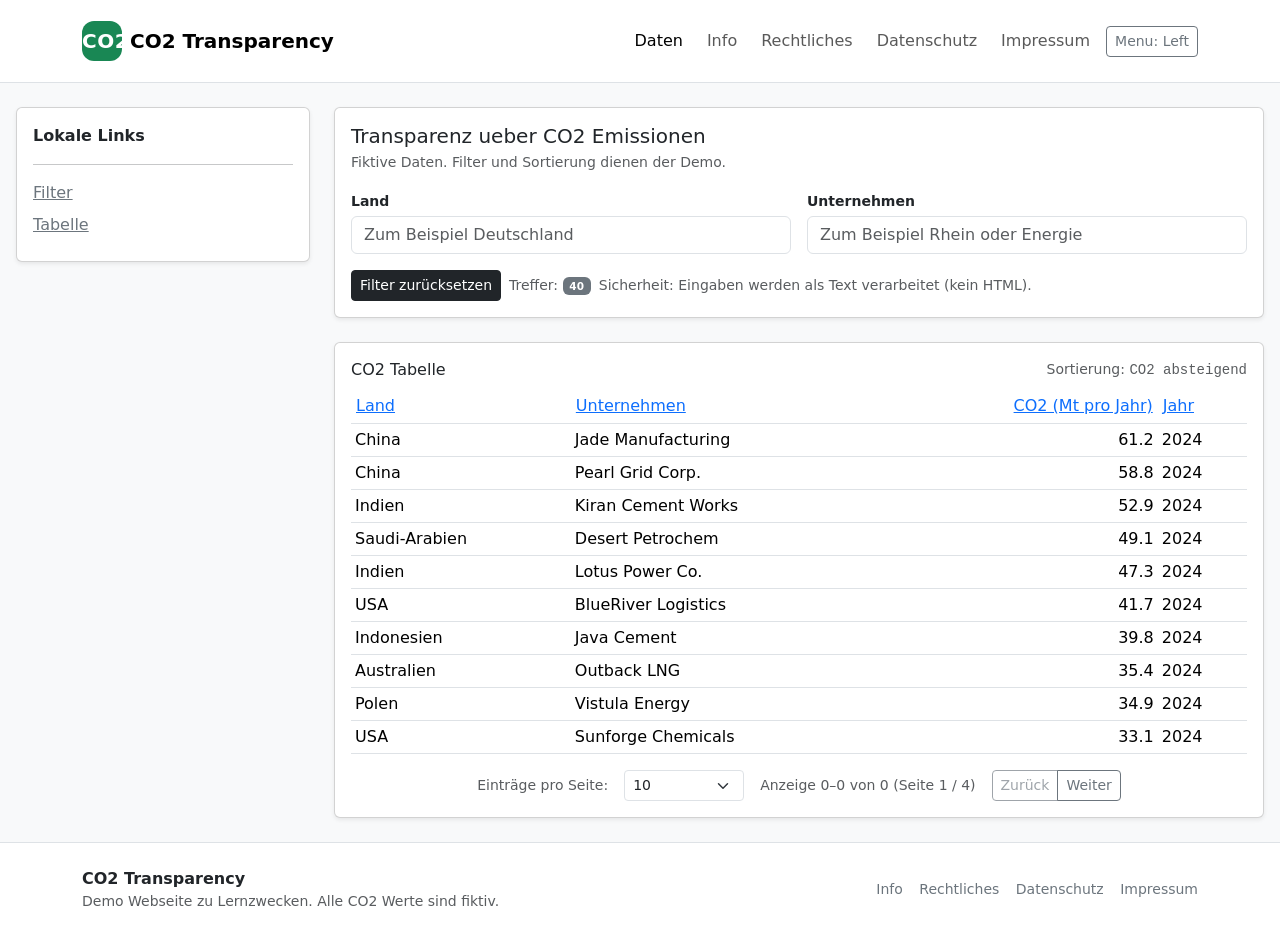
<file: index.html>
<!doctype html>
<html lang="de">
  <head>
    <meta charset="utf-8" />
    <meta name="viewport" content="width=device-width,initial-scale=1" />
    <title>CO2 Transparency</title>

    <link
      href="https://cdn.jsdelivr.net/npm/bootstrap@5.3.3/dist/css/bootstrap.min.css"
      rel="stylesheet"
      integrity="sha384-QWTKZyjpPEjISv5WaRU9OFeRpok6YctnYmDr5pNlyT2bRjXh0JMhjY6hW+ALEwIH"
      crossorigin="anonymous"
    />
    <link rel="stylesheet" href="./assets/css/styles.css" />
  </head>

  <body class="bg-light" data-page="index">
    <div id="siteHeader"></div>

    <main class="container-fluid py-4 px-3">
      <div class="row g-4">
        <aside id="menuCol" class="col-12 col-lg-3">
          <div id="siteMenu"></div>
        </aside>

        <section id="contentCol" class="col-12 col-lg-9">
          <div id="filtersSection" class="card shadow-sm">
            <div class="card-body">
              <h1 class="h5 mb-1">Transparenz ueber CO2 Emissionen</h1>
              <p class="text-muted small mb-3">Fiktive Daten. Filter und Sortierung dienen der Demo.</p>

              <div class="row g-3">
                <div class="col-12 col-md-6">
                  <label for="countryInput" class="form-label small fw-semibold mb-1">Land</label>
                  <input id="countryInput" class="form-control" type="text" placeholder="Zum Beispiel Deutschland" autocomplete="off" />
                </div>

                <div class="col-12 col-md-6">
                  <label for="companyInput" class="form-label small fw-semibold mb-1">Unternehmen</label>
                  <input id="companyInput" class="form-control" type="text" placeholder="Zum Beispiel Rhein oder Energie" autocomplete="off" />
                </div>
              </div>

              <div class="d-flex flex-wrap gap-2 align-items-center mt-3">
                <button id="resetBtn" class="btn btn-dark btn-sm" type="button">Filter zurücksetzen</button>

                <span class="text-muted small">
                  Treffer: <span id="countBadge" class="badge text-bg-secondary">0</span>
                </span>

                <span class="text-muted small">
                  Sicherheit: Eingaben werden als Text verarbeitet (kein HTML).
                </span>
              </div>
            </div>
          </div>

          <div id="tableSection" class="card shadow-sm mt-4">
            <div class="card-body">
              <div class="d-flex flex-wrap justify-content-between align-items-center gap-2 mb-2">
                <h2 class="h6 mb-0">CO2 Tabelle</h2>
                <div class="text-muted small">
                  Sortierung: <span id="sortInfo" class="font-monospace">CO2 absteigend</span>
                </div>
              </div>

              <div class="table-responsive">
                <table class="table table-sm align-middle mb-0">
                  <thead>
                    <tr>
                      <th scope="col"><button class="btn btn-link p-0 sort-btn" data-sort="country" type="button">Land</button></th>
                      <th scope="col"><button class="btn btn-link p-0 sort-btn" data-sort="company" type="button">Unternehmen</button></th>
                      <th scope="col" class="text-end"><button class="btn btn-link p-0 sort-btn" data-sort="co2" type="button">CO2 (Mt pro Jahr)</button></th>
                      <th scope="col"><button class="btn btn-link p-0 sort-btn" data-sort="year" type="button">Jahr</button></th>
                    </tr>
                  </thead>
                  <tbody id="tableBody"></tbody>
                </table>
              </div>

              <div id="emptyState" class="alert alert-secondary mt-3 mb-0 d-none" role="alert">
                Keine Daten vorhanden
              </div>

              <!-- Pagination / page size (bottom center) -->
              <div class="d-flex justify-content-center align-items-center gap-3 mt-3 flex-wrap">
                <label for="pageSizeSelect" class="small text-muted m-0">Einträge pro Seite:</label>

                <select id="pageSizeSelect" class="form-select form-select-sm" style="width: 120px;">
                  <option value="5">5</option>
                  <option value="10" selected>10</option>
                  <option value="20">20</option>
                  <option value="50">50</option>
                </select>

                <div class="small text-muted">
                  Anzeige <span id="rangeInfo">0–0</span> von <span id="totalInfo">0</span>
                  (Seite <span id="pageInfo">1 / 1</span>)
                </div>

                <div class="btn-group" role="group" aria-label="Seitennavigation">
                  <button id="prevPageBtn" type="button" class="btn btn-outline-secondary btn-sm">Zurück</button>
                  <button id="nextPageBtn" type="button" class="btn btn-outline-secondary btn-sm">Weiter</button>
                </div>

              </div>
            </div>
          </div>

        </section>
      </div>
    </main>

    <div id="siteFooter"></div>

    <script
      src="https://cdn.jsdelivr.net/npm/bootstrap@5.3.3/dist/js/bootstrap.bundle.min.js"
      integrity="sha384-YvpcrYf0tY3lHB60NNkmXc5s9fDVZLESaAA55NDzOxhy9GkcIdslK1eN7N6jIeHz"
      crossorigin="anonymous"
    ></script>

    <script src="./assets/js/common.js"></script>
    <script src="./assets/js/layout.js"></script>
    <script src="./assets/js/table.js"></script>
  </body>
</html>
</file>
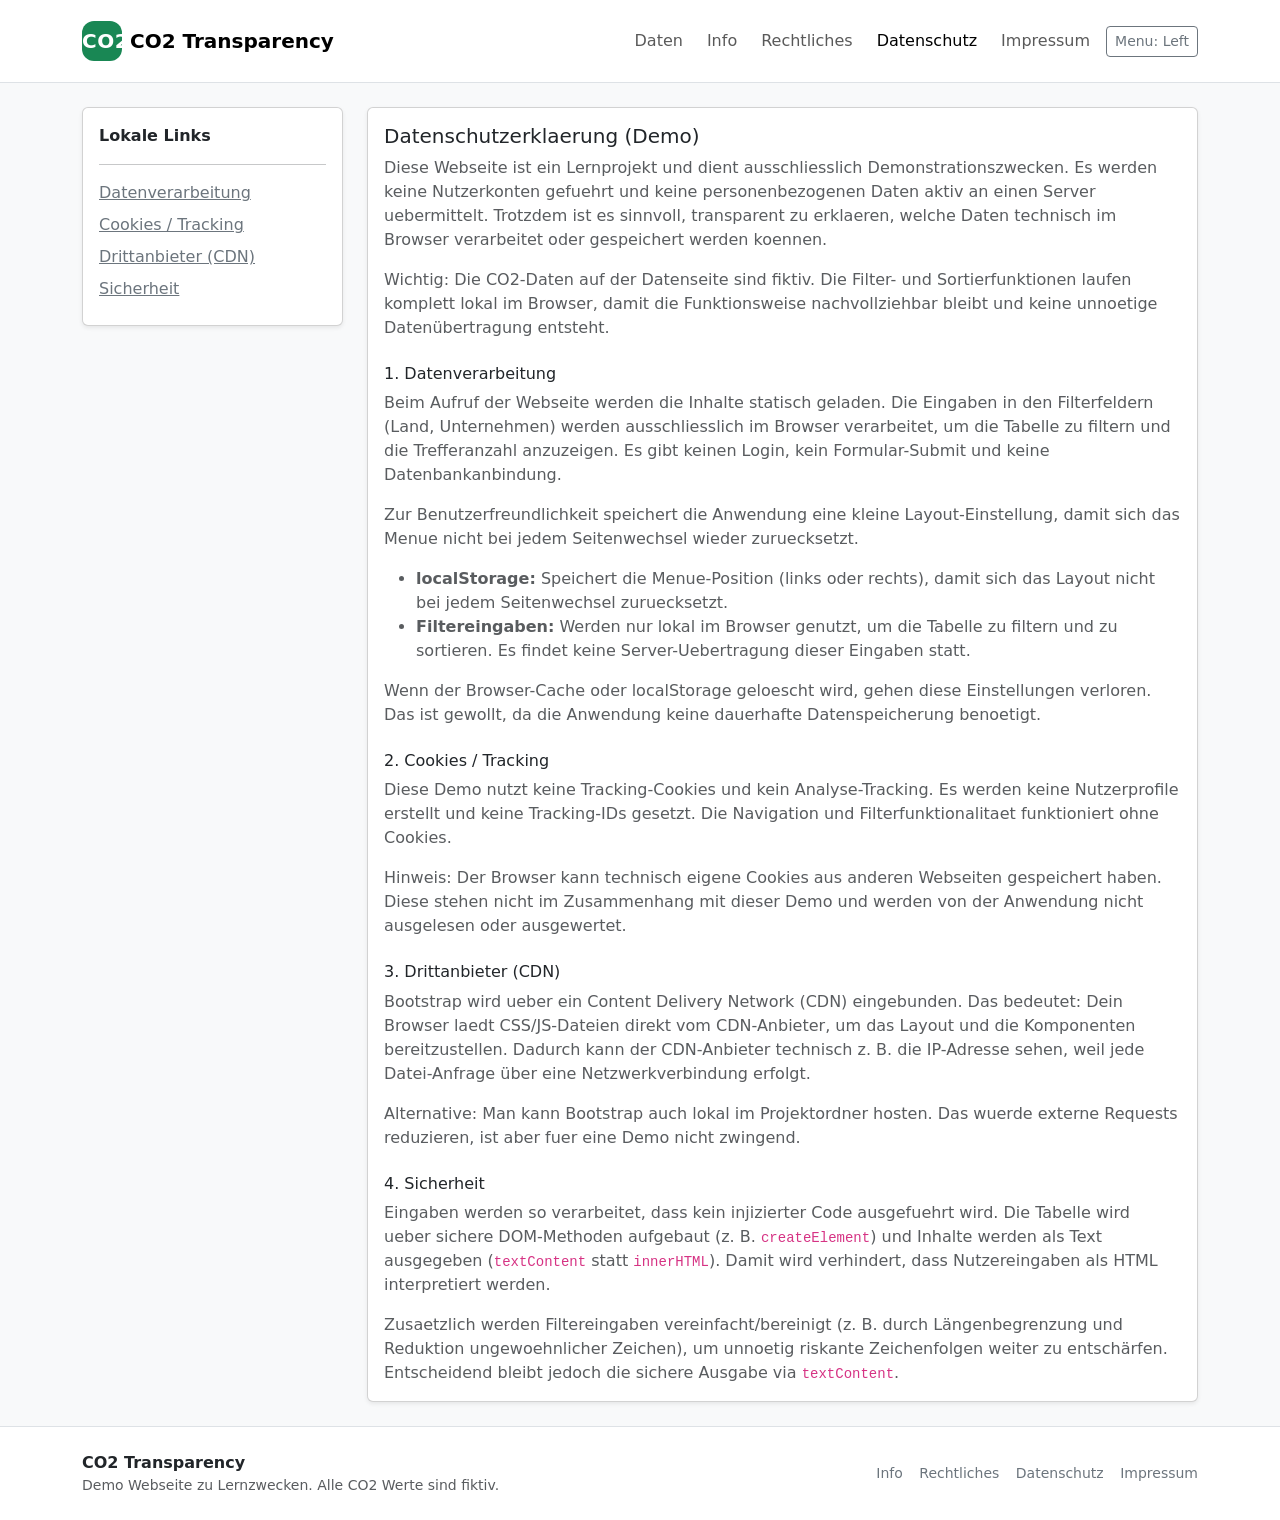
<file: datenschutz.html>
<!-- Datei: datenschutz.html -->
<!doctype html>
<html lang="de">
  <head>
    <meta charset="utf-8" />
    <meta name="viewport" content="width=device-width,initial-scale=1" />
    <title>Datenschutz – CO2 Transparency</title>

    <link
      href="https://cdn.jsdelivr.net/npm/bootstrap@5.3.3/dist/css/bootstrap.min.css"
      rel="stylesheet"
      integrity="sha384-QWTKZyjpPEjISv5WaRU9OFeRpok6YctnYmDr5pNlyT2bRjXh0JMhjY6hW+ALEwIH"
      crossorigin="anonymous"
    />
    <link rel="stylesheet" href="./assets/css/styles.css" />
  </head>

  <body class="bg-light" data-page="datenschutz">
    <div id="siteHeader"></div>

    <main class="container my-4">
      <div class="row g-4">
        <!-- Local menu: local links -->
        <aside id="menuCol" class="col-12 col-lg-3">
          <div id="siteMenu"></div>
        </aside>

        <!-- Content -->
        <section id="contentCol" class="col-12 col-lg-9">
          <div class="card shadow-sm">
            <div class="card-body">
              <h1 class="h5">Datenschutzerklaerung (Demo)</h1>
              <p class="text-muted">
                Diese Webseite ist ein Lernprojekt und dient ausschliesslich Demonstrationszwecken. Es werden keine Nutzerkonten gefuehrt
                und keine personenbezogenen Daten aktiv an einen Server uebermittelt. Trotzdem ist es sinnvoll, transparent zu erklaeren,
                welche Daten technisch im Browser verarbeitet oder gespeichert werden koennen.
              </p>
              <p class="text-muted">
                Wichtig: Die CO2-Daten auf der Datenseite sind fiktiv. Die Filter- und Sortierfunktionen laufen komplett lokal im Browser,
                damit die Funktionsweise nachvollziehbar bleibt und keine unnoetige Datenübertragung entsteht.
              </p>

              <h2 id="data" class="h6 mt-4">1. Datenverarbeitung</h2>
              <p class="text-muted">
                Beim Aufruf der Webseite werden die Inhalte statisch geladen. Die Eingaben in den Filterfeldern (Land, Unternehmen) werden ausschliesslich
                im Browser verarbeitet, um die Tabelle zu filtern und die Trefferanzahl anzuzeigen. Es gibt keinen Login, kein Formular-Submit
                und keine Datenbankanbindung.
              </p>
              <p class="text-muted">
                Zur Benutzerfreundlichkeit speichert die Anwendung eine kleine Layout-Einstellung, damit sich das Menue nicht bei jedem Seitenwechsel
                wieder zuruecksetzt.
              </p>
              <ul class="text-muted">
                <li>
                  <strong>localStorage:</strong> Speichert die Menue-Position (links oder rechts), damit sich das Layout nicht
                  bei jedem Seitenwechsel zuruecksetzt.
                </li>
                <li>
                  <strong>Filtereingaben:</strong> Werden nur lokal im Browser genutzt, um die Tabelle zu filtern und zu sortieren.
                  Es findet keine Server-Uebertragung dieser Eingaben statt.
                </li>
              </ul>
              <p class="text-muted">
                Wenn der Browser-Cache oder localStorage geloescht wird, gehen diese Einstellungen verloren. Das ist gewollt, da die Anwendung
                keine dauerhafte Datenspeicherung benoetigt.
              </p>

              <h2 id="cookies" class="h6 mt-4">2. Cookies / Tracking</h2>
              <p class="text-muted">
                Diese Demo nutzt keine Tracking-Cookies und kein Analyse-Tracking. Es werden keine Nutzerprofile erstellt und keine Tracking-IDs gesetzt.
                Die Navigation und Filterfunktionalitaet funktioniert ohne Cookies.
              </p>
              <p class="text-muted">
                Hinweis: Der Browser kann technisch eigene Cookies aus anderen Webseiten gespeichert haben. Diese stehen nicht im Zusammenhang mit dieser Demo
                und werden von der Anwendung nicht ausgelesen oder ausgewertet.
              </p>

              <h2 id="cdn" class="h6 mt-4">3. Drittanbieter (CDN)</h2>
              <p class="text-muted">
                Bootstrap wird ueber ein Content Delivery Network (CDN) eingebunden. Das bedeutet: Dein Browser laedt CSS/JS-Dateien direkt vom CDN-Anbieter,
                um das Layout und die Komponenten bereitzustellen. Dadurch kann der CDN-Anbieter technisch z. B. die IP-Adresse sehen,
                weil jede Datei-Anfrage über eine Netzwerkverbindung erfolgt.
              </p>
              <p class="text-muted">
                Alternative: Man kann Bootstrap auch lokal im Projektordner hosten. Das wuerde externe Requests reduzieren, ist aber fuer eine Demo nicht zwingend.
              </p>

              <h2 id="security" class="h6 mt-4">4. Sicherheit</h2>
              <p class="text-muted">
                Eingaben werden so verarbeitet, dass kein injizierter Code ausgefuehrt wird. Die Tabelle wird ueber sichere DOM-Methoden aufgebaut
                (z. B. <code>createElement</code>) und Inhalte werden als Text ausgegeben (<code>textContent</code> statt <code>innerHTML</code>).
                Damit wird verhindert, dass Nutzereingaben als HTML interpretiert werden.
              </p>
              <p class="text-muted mb-0">
                Zusaetzlich werden Filtereingaben vereinfacht/bereinigt (z. B. durch Längenbegrenzung und Reduktion ungewoehnlicher Zeichen),
                um unnoetig riskante Zeichenfolgen weiter zu entschärfen. Entscheidend bleibt jedoch die sichere Ausgabe via <code>textContent</code>.
              </p>
            </div>
          </div>
        </section>
      </div>
    </main>

    <div id="siteFooter"></div>

    <script
      src="https://cdn.jsdelivr.net/npm/bootstrap@5.3.3/dist/js/bootstrap.bundle.min.js"
      integrity="sha384-YvpcrYf0tY3lHB60NNkmXc5s9fDVZLESaAA55NDzOxhy9GkcIdslK1eN7N6jIeHz"
      crossorigin="anonymous"
    ></script>

    <!-- Scripts -->
    <script src="./assets/js/common.js"></script>
    <script src="./assets/js/layout.js"></script>
  </body>
</html>
</file>
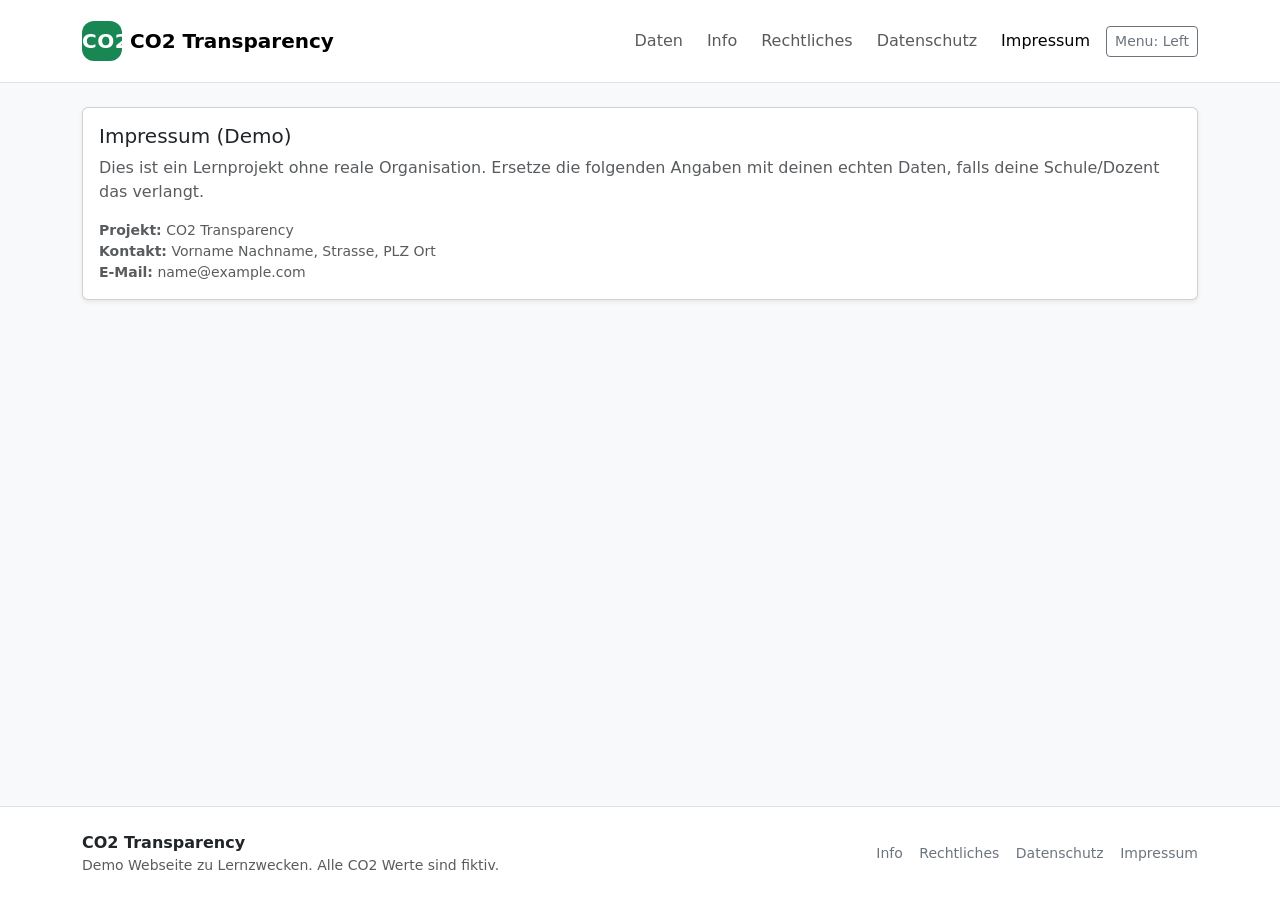
<file: impressum.html>
<!-- Datei: impressum.html -->
<!doctype html>
<html lang="de">
  <head>
    <meta charset="utf-8" />
    <meta name="viewport" content="width=device-width,initial-scale=1" />
    <title>Impressum – CO2 Transparency</title>

    <link
      href="https://cdn.jsdelivr.net/npm/bootstrap@5.3.3/dist/css/bootstrap.min.css"
      rel="stylesheet"
      integrity="sha384-QWTKZyjpPEjISv5WaRU9OFeRpok6YctnYmDr5pNlyT2bRjXh0JMhjY6hW+ALEwIH"
      crossorigin="anonymous"
    />
    <link rel="stylesheet" href="./assets/css/styles.css" />
  </head>

  <body class="bg-light" data-page="impressum">
    <div id="siteHeader"></div>

    <main class="container my-4">
      <!-- No local menu on this page -->
      <section id="contentCol" class="col-12">
        <div class="card shadow-sm">
          <div class="card-body">
            <h1 class="h5">Impressum (Demo)</h1>
            <p class="text-muted">
              Dies ist ein Lernprojekt ohne reale Organisation. Ersetze die folgenden Angaben mit deinen echten Daten,
              falls deine Schule/Dozent das verlangt.
            </p>

            <div class="text-muted small">
              <div><strong>Projekt:</strong> CO2 Transparency</div>
              <div><strong>Kontakt:</strong> Vorname Nachname, Strasse, PLZ Ort</div>
              <div><strong>E-Mail:</strong> name@example.com</div>
            </div>
          </div>
        </div>
      </section>
    </main>

    <div id="siteFooter"></div>

    <script
      src="https://cdn.jsdelivr.net/npm/bootstrap@5.3.3/dist/js/bootstrap.bundle.min.js"
      integrity="sha384-YvpcrYf0tY3lHB60NNkmXc5s9fDVZLESaAA55NDzOxhy9GkcIdslK1eN7N6jIeHz"
      crossorigin="anonymous"
    ></script>

    <script src="./assets/js/common.js"></script>
    <script src="./assets/js/layout.js"></script>
  </body>
</html>
</file>
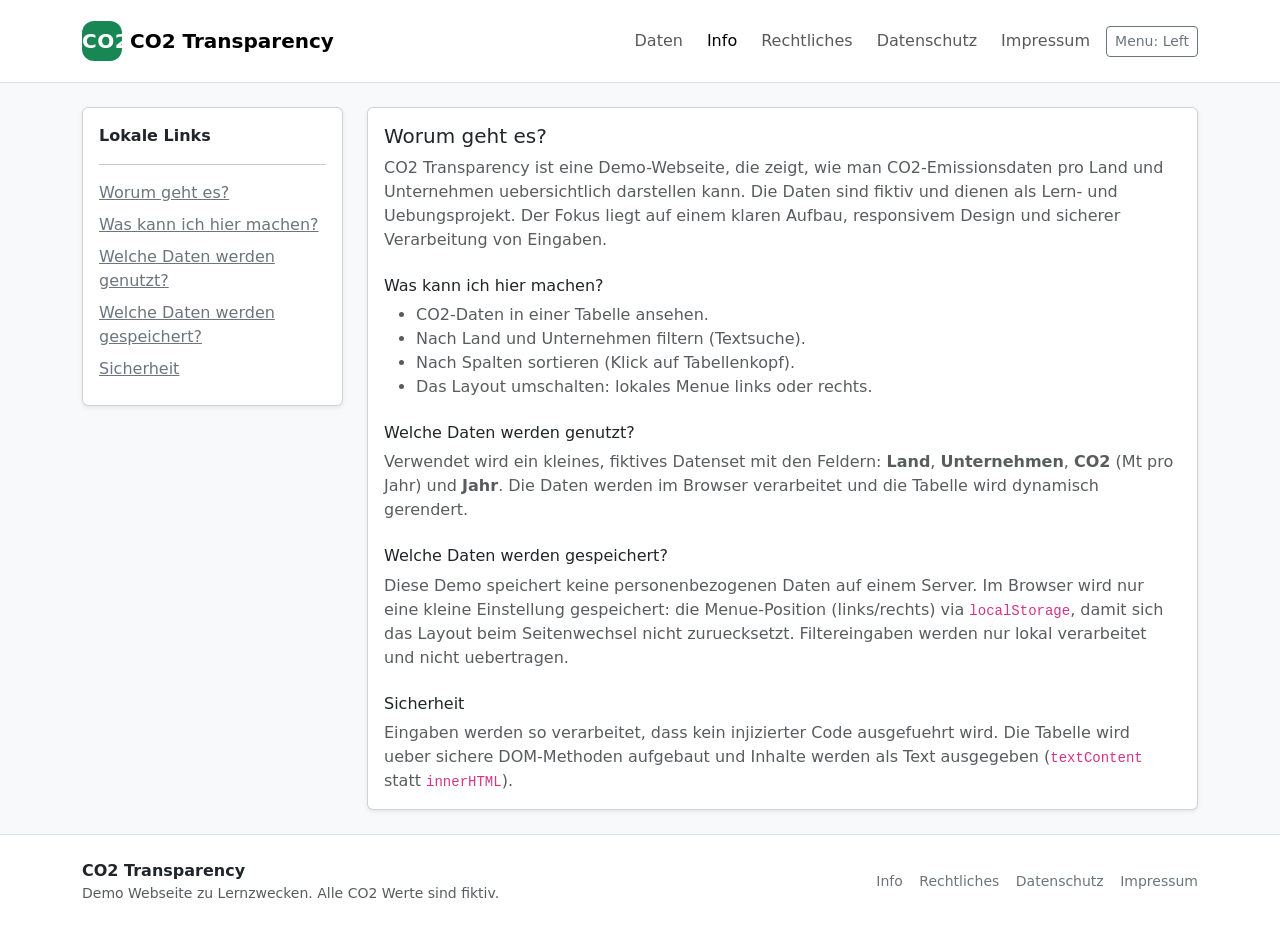
<file: info.html>
<!-- Datei: info.html -->
<!doctype html>
<html lang="de">
  <head>
    <meta charset="utf-8" />
    <meta name="viewport" content="width=device-width,initial-scale=1" />
    <title>Info – CO2 Transparency</title>

    <link
      href="https://cdn.jsdelivr.net/npm/bootstrap@5.3.3/dist/css/bootstrap.min.css"
      rel="stylesheet"
      integrity="sha384-QWTKZyjpPEjISv5WaRU9OFeRpok6YctnYmDr5pNlyT2bRjXh0JMhjY6hW+ALEwIH"
      crossorigin="anonymous"
    />
    <link rel="stylesheet" href="./assets/css/styles.css" />
  </head>

  <body class="bg-light" data-page="info">
    <div id="siteHeader"></div>

    <main class="container my-4">
      <div class="row g-4">
        <!-- Local menu: local links / -->
        <aside id="menuCol" class="col-12 col-lg-3">
          <div id="siteMenu"></div>
        </aside>

        <!-- Content -->
        <section id="contentCol" class="col-12 col-lg-9">
          <div class="card shadow-sm">
            <div class="card-body">
              <h1 id="about" class="h5">Worum geht es?</h1>
              <p class="text-muted">
                CO2 Transparency ist eine Demo-Webseite, die zeigt, wie man CO2-Emissionsdaten pro Land und Unternehmen
                uebersichtlich darstellen kann. Die Daten sind fiktiv und dienen als Lern- und Uebungsprojekt.
                Der Fokus liegt auf einem klaren Aufbau, responsivem Design und sicherer Verarbeitung von Eingaben.
              </p>

              <h2 id="features" class="h6 mt-4">Was kann ich hier machen?</h2>
              <ul class="text-muted mb-0">
                <li>CO2-Daten in einer Tabelle ansehen.</li>
                <li>Nach Land und Unternehmen filtern (Textsuche).</li>
                <li>Nach Spalten sortieren (Klick auf Tabellenkopf).</li>
                <li>Das Layout umschalten: lokales Menue links oder rechts.</li>
              </ul>

              <h2 id="data-model" class="h6 mt-4">Welche Daten werden genutzt?</h2>
              <p class="text-muted mb-0">
                Verwendet wird ein kleines, fiktives Datenset mit den Feldern:
                <strong>Land</strong>, <strong>Unternehmen</strong>, <strong>CO2</strong> (Mt pro Jahr) und <strong>Jahr</strong>.
                Die Daten werden im Browser verarbeitet und die Tabelle wird dynamisch gerendert.
              </p>

              <h2 id="privacy" class="h6 mt-4">Welche Daten werden gespeichert?</h2>
              <p class="text-muted mb-0">
                Diese Demo speichert keine personenbezogenen Daten auf einem Server. Im Browser wird nur eine kleine Einstellung gespeichert:
                die Menue-Position (links/rechts) via <code>localStorage</code>, damit sich das Layout beim Seitenwechsel nicht zuruecksetzt.
                Filtereingaben werden nur lokal verarbeitet und nicht uebertragen.
              </p>

              <h2 id="security" class="h6 mt-4">Sicherheit</h2>
              <p class="text-muted mb-0">
                Eingaben werden so verarbeitet, dass kein injizierter Code ausgefuehrt wird.
                Die Tabelle wird ueber sichere DOM-Methoden aufgebaut und Inhalte werden als Text ausgegeben
                (<code>textContent</code> statt <code>innerHTML</code>).
              </p>
            </div>
          </div>
        </section>
      </div>
    </main>

    <div id="siteFooter"></div>

    <script
      src="https://cdn.jsdelivr.net/npm/bootstrap@5.3.3/dist/js/bootstrap.bundle.min.js"
      integrity="sha384-YvpcrYf0tY3lHB60NNkmXc5s9fDVZLESaAA55NDzOxhy9GkcIdslK1eN7N6jIeHz"
      crossorigin="anonymous"
    ></script>

    <!-- Scripts -->
    <script src="./assets/js/common.js"></script>
    <script src="./assets/js/layout.js"></script>
  </body>
</html>
</file>
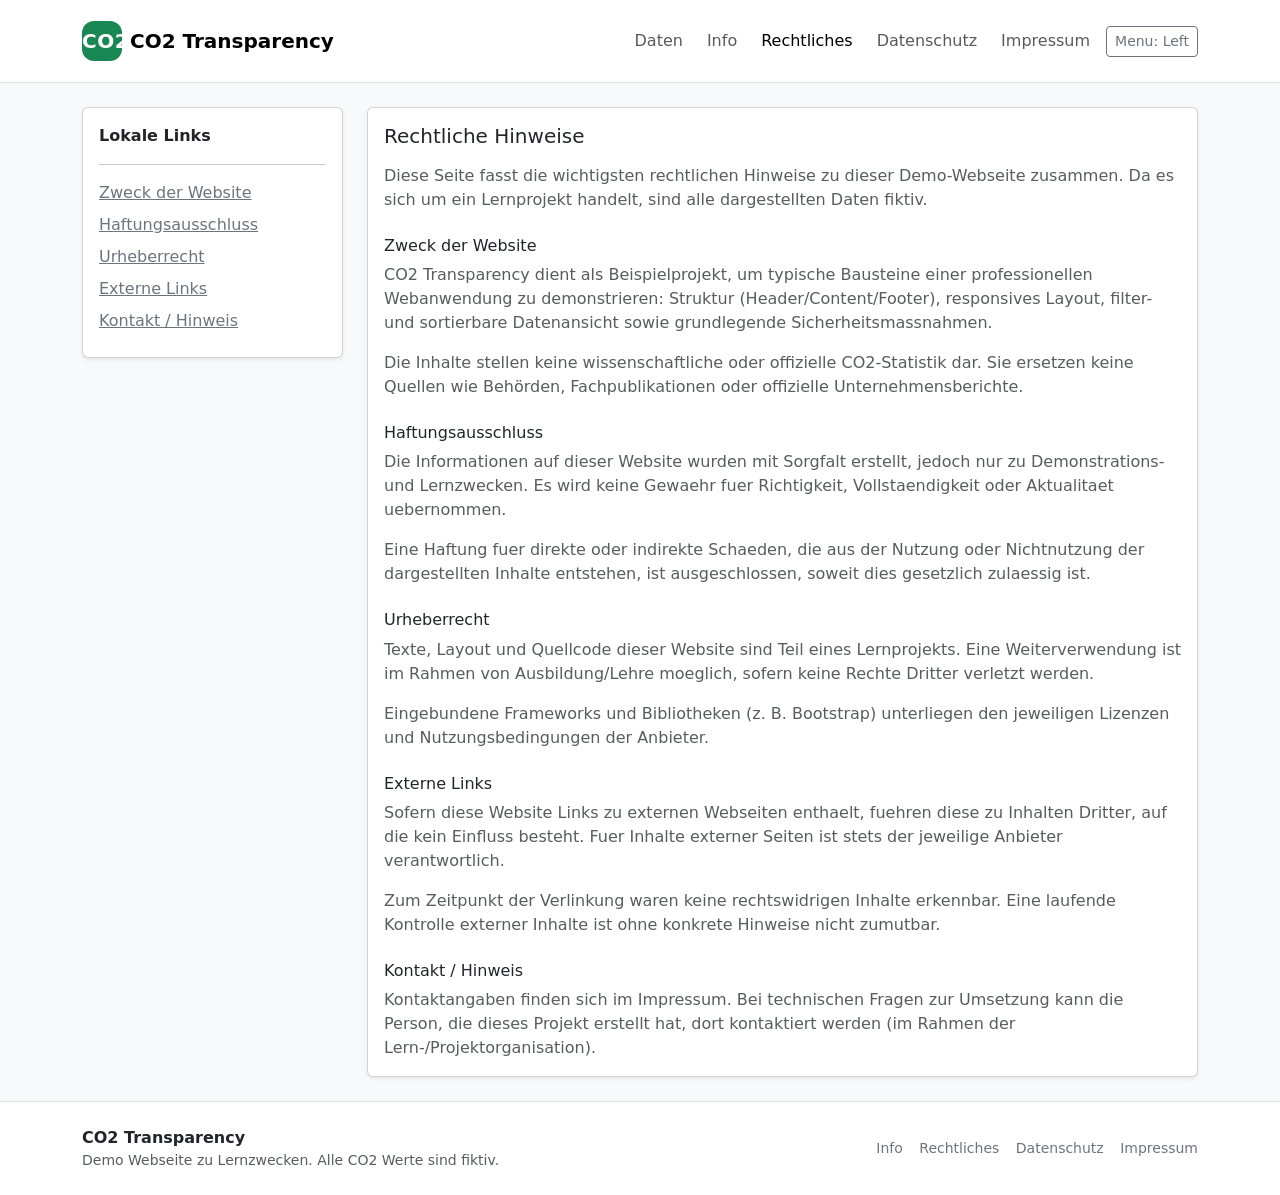
<file: rechtliches.html>
<!doctype html>
<html lang="de">
  <head>
    <meta charset="utf-8" />
    <meta name="viewport" content="width=device-width,initial-scale=1" />
    <title>Rechtliches – CO2 Transparency</title>

    <link
      href="https://cdn.jsdelivr.net/npm/bootstrap@5.3.3/dist/css/bootstrap.min.css"
      rel="stylesheet"
      integrity="sha384-QWTKZyjpPEjISv5WaRU9OFeRpok6YctnYmDr5pNlyT2bRjXh0JMhjY6hW+ALEwIH"
      crossorigin="anonymous"
    />
    <link rel="stylesheet" href="./assets/css/styles.css" />
  </head>

  <body class="bg-light" data-page="rechtliches">
    <div id="siteHeader"></div>

    <main class="container my-4">
      <div class="row g-4">
        <aside id="menuCol" class="col-12 col-lg-3">
          <div id="siteMenu"></div>
        </aside>

        <section id="contentCol" class="col-12 col-lg-9">
          <div class="card shadow-sm">
            <div class="card-body">
              <h1 class="h5 mb-3">Rechtliche Hinweise</h1>
              <p class="text-muted">
                Diese Seite fasst die wichtigsten rechtlichen Hinweise zu dieser Demo-Webseite zusammen.
                Da es sich um ein Lernprojekt handelt, sind alle dargestellten Daten fiktiv.
              </p>

              <h2 id="purpose" class="h6 mt-4">Zweck der Website</h2>
              <p class="text-muted">
                CO2 Transparency dient als Beispielprojekt, um typische Bausteine einer professionellen Webanwendung zu demonstrieren:
                Struktur (Header/Content/Footer), responsives Layout, filter- und sortierbare Datenansicht sowie grundlegende Sicherheitsmassnahmen.
              </p>
              <p class="text-muted">
                Die Inhalte stellen keine wissenschaftliche oder offizielle CO2-Statistik dar. Sie ersetzen keine Quellen wie Behörden, Fachpublikationen
                oder offizielle Unternehmensberichte.
              </p>

              <h2 id="liability" class="h6 mt-4">Haftungsausschluss</h2>
              <p class="text-muted">
                Die Informationen auf dieser Website wurden mit Sorgfalt erstellt, jedoch nur zu Demonstrations- und Lernzwecken.
                Es wird keine Gewaehr fuer Richtigkeit, Vollstaendigkeit oder Aktualitaet uebernommen.
              </p>
              <p class="text-muted">
                Eine Haftung fuer direkte oder indirekte Schaeden, die aus der Nutzung oder Nichtnutzung der dargestellten Inhalte entstehen,
                ist ausgeschlossen, soweit dies gesetzlich zulaessig ist.
              </p>

              <h2 id="copyright" class="h6 mt-4">Urheberrecht</h2>
              <p class="text-muted">
                Texte, Layout und Quellcode dieser Website sind Teil eines Lernprojekts. Eine Weiterverwendung ist im Rahmen von Ausbildung/Lehre moeglich,
                sofern keine Rechte Dritter verletzt werden.
              </p>
              <p class="text-muted">
                Eingebundene Frameworks und Bibliotheken (z. B. Bootstrap) unterliegen den jeweiligen Lizenzen und Nutzungsbedingungen der Anbieter.
              </p>

              <h2 id="external-links" class="h6 mt-4">Externe Links</h2>
              <p class="text-muted">
                Sofern diese Website Links zu externen Webseiten enthaelt, fuehren diese zu Inhalten Dritter, auf die kein Einfluss besteht.
                Fuer Inhalte externer Seiten ist stets der jeweilige Anbieter verantwortlich.
              </p>
              <p class="text-muted">
                Zum Zeitpunkt der Verlinkung waren keine rechtswidrigen Inhalte erkennbar. Eine laufende Kontrolle externer Inhalte ist ohne konkrete Hinweise
                nicht zumutbar.
              </p>

              <h2 id="contact" class="h6 mt-4">Kontakt / Hinweis</h2>
              <p class="text-muted mb-0">
                Kontaktangaben finden sich im Impressum. Bei technischen Fragen zur Umsetzung kann die Person, die dieses Projekt erstellt hat,
                dort kontaktiert werden (im Rahmen der Lern-/Projektorganisation).
              </p>
            </div>
          </div>
        </section>
      </div>
    </main>

    <div id="siteFooter"></div>

    <script
      src="https://cdn.jsdelivr.net/npm/bootstrap@5.3.3/dist/js/bootstrap.bundle.min.js"
      integrity="sha384-YvpcrYf0tY3lHB60NNkmXc5s9fDVZLESaAA55NDzOxhy9GkcIdslK1eN7N6jIeHz"
      crossorigin="anonymous"
    ></script>
    <script src="./assets/js/common.js"></script>
    <script src="./assets/js/layout.js"></script>
  </body>
</html>
</file>
<file: assets/css/styles.css>
/* Datei: assets/css/styles.css */

.logo-badge {
  display: inline-grid;
  place-items: center;
  width: 40px;
  height: 40px;
  border-radius: 12px;
  background: #198754;
  color: white;
  font-weight: 700;
  letter-spacing: 0.5px;
}

/* Keep text normal (we are NOT switching writing direction) */
body {
  text-align: left;

  /* Sticky footer setup */
  min-height: 100vh;
  display: flex;
  flex-direction: column;
}

/* Let main grow so footer stays at the bottom even with little content */
main {
  flex: 1 0 auto;
}

/* Footer is naturally pushed down by the flex layout */
footer {
  flex-shrink: 0;
}

/* Anchor jumps should not hide under the header */
section[id],
h1[id],
h2[id],
h3[id],
div[id] {
  scroll-margin-top: 100px;
}

/* Footer links */
.footer-links a {
  text-decoration: none;
  color: #6c757d;
  margin-inline-start: 12px;
}

.footer-links a:hover,
.footer-links a:focus {
  text-decoration: underline;
}

/* Layout switch: local menu left (default) / right (layout-right) */
.layout-right #menuCol {
  order: 2;
}

.layout-right #contentCol {
  order: 1;
}

/* -------------------------
   Sticky local menu behavior
   -------------------------
   - Desktop: menu "sticks" and follows scroll with spacing.
   - Mobile: keep it normal (not sticky), because sticky sidebars on small screens are annoying.
*/
@media (min-width: 992px) {
  #menuCol {
    position: sticky;
    top: 100px; /* spacing from top so it doesn't hide under header */
    align-self: flex-start; /* important for sticky inside bootstrap row */
    height: fit-content;
  }
}
</file>
